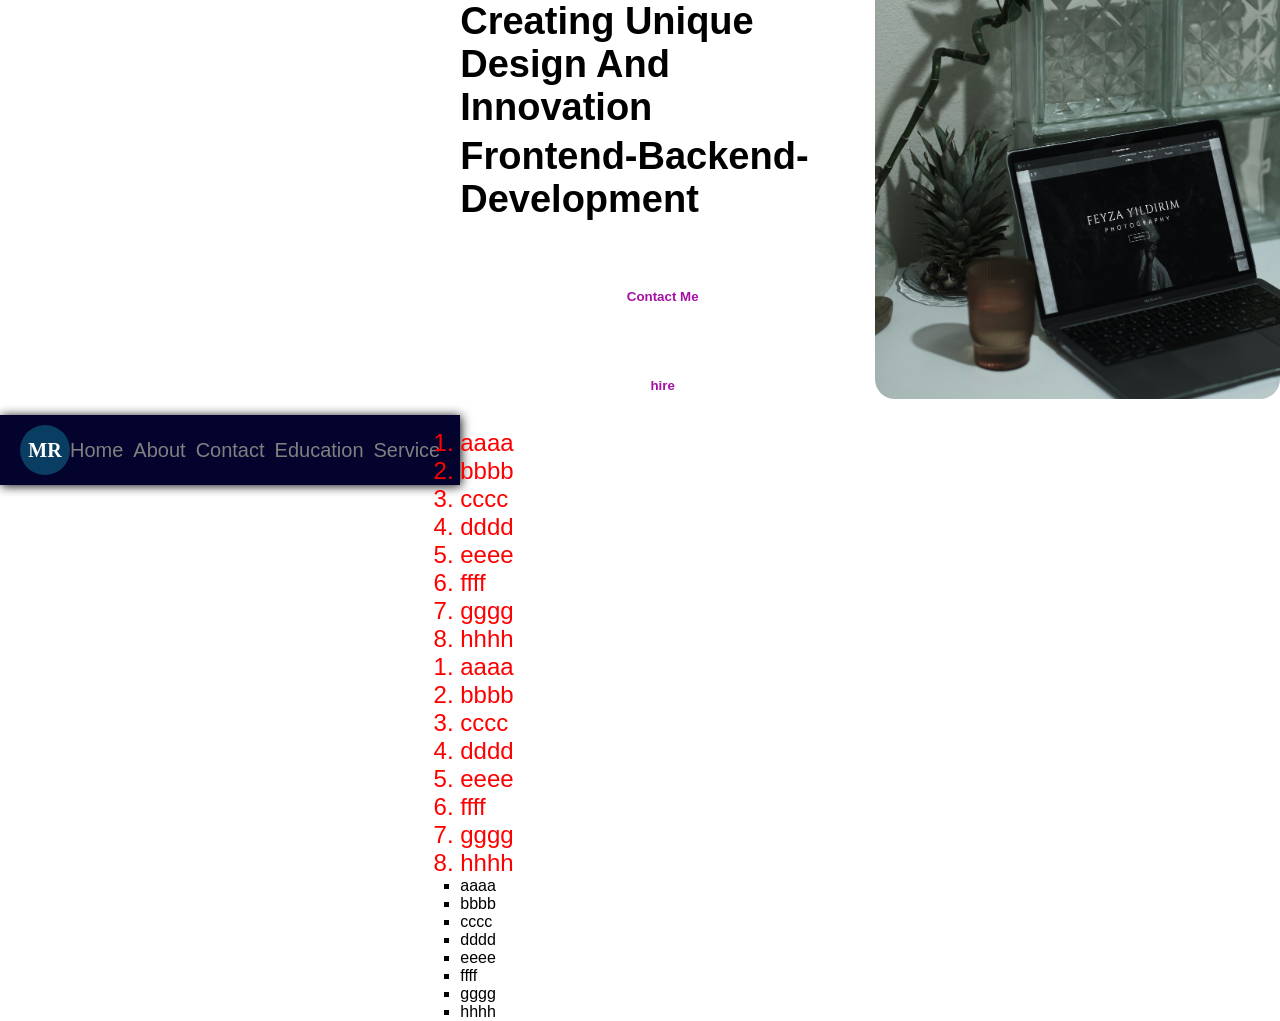
<file: index.html>
<!DOCTYPE html>
<html lang="en">
<head>
    <meta charset="UTF-8">
    <meta name="viewport" content="width=device-width, initial-scale=1.0">
    <title>My profile</title>
    
    <link rel="stylesheet" href="index.css" />
</head>
   
<body>
    <nav>
        <div class="logo">MR</div>
        <div class="menu">

            <a href="./index.html">Home</a>
            <a href="./About.html">About</a>
            <a href="./Contact.html">Contact</a>
            <a href="./Education.html">Education</a>
            <a href="./Service.html">Service</a>

        </div>
    </nav> 
   
<div class="banner_main">
    <div class="banner_data">
        <h1>Hi I am Melina Rana</h1>
        <div>creating unique design and innovation</div>
        <div>Frontend-backend-development</div>
        <div class="banner_button">
            <button>Contact Me</button>
            <button>hire</button>
    </div>
</div>

    <div class="banner">
        <img src="./resource/images/pexels-feyzayildirimphoto-19880807.jpg" alt="profile" />
    </div>

    <div class="menu_icon">
        <svg xlmns="<svg xmlns="http://www.w3.org/2000/svg" width="24" height="24" viewBox="0 0 24 24"><path fill="currentColor" d="M7 12a2 2 0 1 1-4 0a2 2 0 0 1 4 0m7 0a2 2 0 1 1-4 0a2 2 0 0 1 4 0m7 0a2 2 0 1 1-4 0a2 2 0 0 1 4 0"/></svg>
    </div>

<div>
    <!-- ordered list and unorderlist-->
     <ol type="1">
        <li>aaaa</li>
        <li>bbbb</li>
        <li>cccc</li>
        <li>dddd</li>
        <li>eeee</li>
        <li>ffff</li>
        <li>gggg</li>
        <li>hhhh</li>
     </ol>

     <!-- ONORDER LIST-->
      <ul type="square">
         <ol type="1">
        <li>aaaa</li>
        <li>bbbb</li>
        <li>cccc</li>
        <li>dddd</li>
        <li>eeee</li>
        <li>ffff</li>
        <li>gggg</li>
        <li>hhhh</li>
     </ol>
        <li>aaaa</li>
        <li>bbbb</li>
        <li>cccc</li>
        <li>dddd</li>
        <li>eeee</li>
        <li>ffff</li>
        <li>gggg</li>
        <li>hhhh</li>
      </ul>

</div>

</body>
</html>
</file>
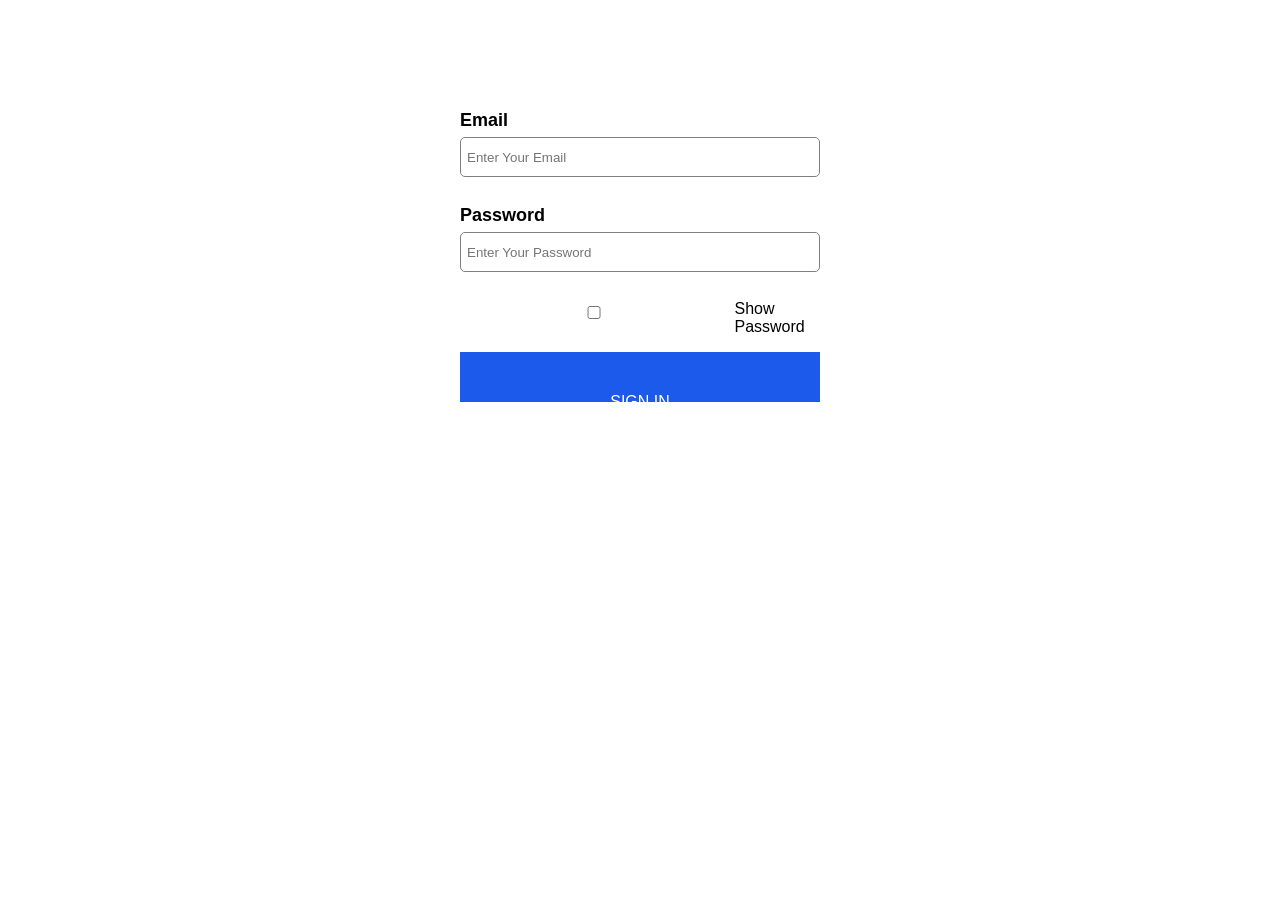
<file: About.html>
<!DOCTYPE html>
<html lang="en">
<head>
    <meta charset="UTF-8">
    <meta name="viewport" content="width=device-width, initial-scale=1.0">
    <title>My profile</title>

    <link rel="stylesheet" href="index.css" />
</head>

<body class="about_body">

    <!-- FORM BOX -->
    <div class="form">

        <!-- EMAIL -->
        <div class="form_menu">
            <label for="username">Email</label>
            <input id="username" type="text" placeholder="enter your email" />
        </div>

        <!-- PASSWORD -->
        <div class="form_menu">
            <label for="password">Password</label>
            <input id="password" type="password" placeholder="enter your password" />
        </div>

        <!-- CHECKBOX -->
        <div class="form_check">
            <input type="checkbox" id="showpass" />
            <label for="showpass">Show password</label>
        </div>

        <!-- BUTTON -->
        <div class="form_button">
            <div class="animation_button"></div>
            <button type="submit">Sign in</button>
        </div>

    </div>

</body>
</html>
</file>
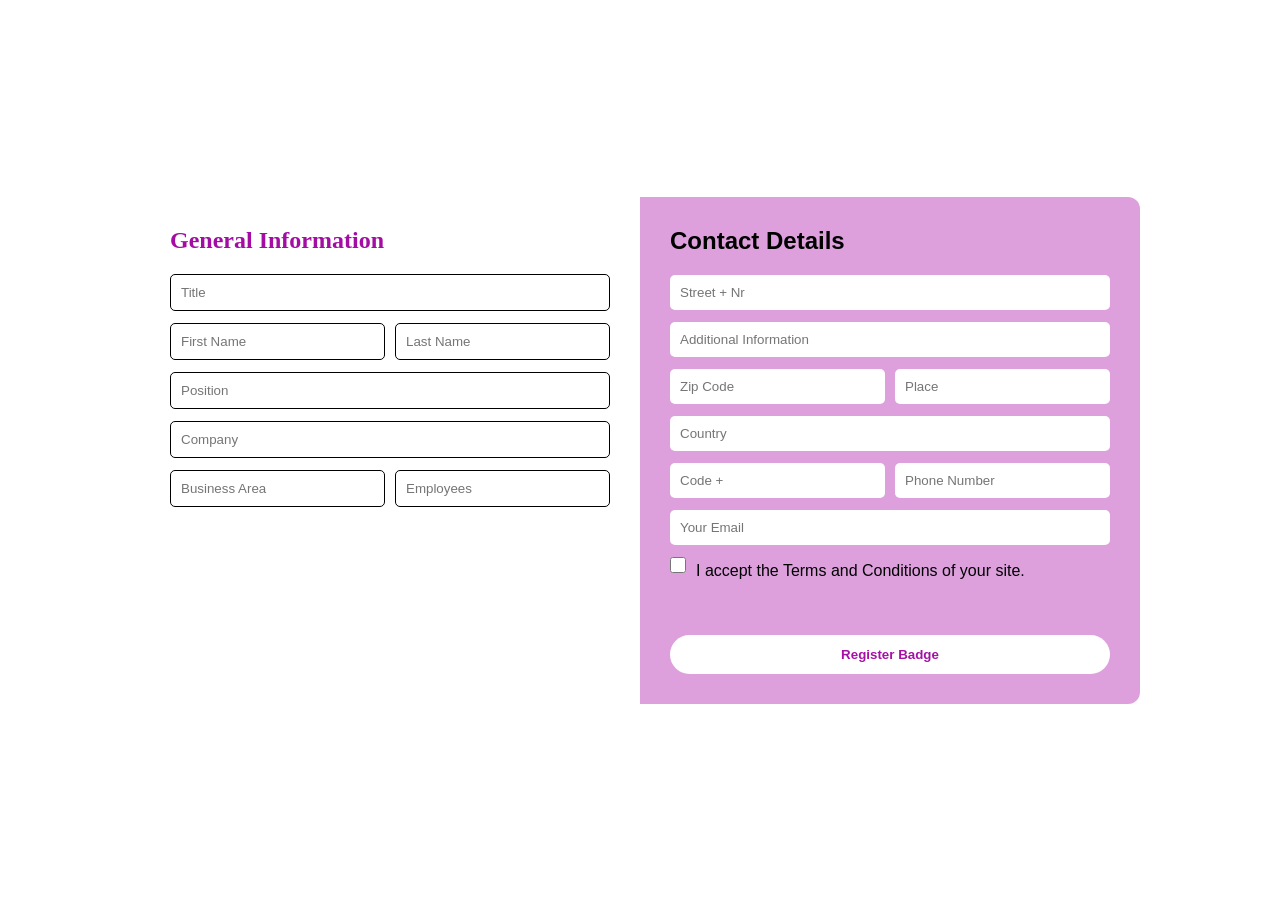
<file: registration.html>
<!DOCTYPE html>
<html lang="en">
<head>
  <meta charset="UTF-8" />
  <meta name="viewport" content="width=device-width, initial-scale=1.0"/>
  <title>Regestrstion form</title>
  <link rel="stylesheet" href="index.css" />
</head>
<body>

<div class="container">
  <div class="card">

    <!-- LEFT SIDE -->
    <div class="left">
      <h2>General Information</h2>

      <input type="text" placeholder="Title" />

      <div class="row">
        <input type="text" placeholder="First Name" />
        <input type="text" placeholder="Last Name" />
      </div>

      <input type="text" placeholder="Position" />
      <input type="text" placeholder="Company" />

      <div class="row">
        <input type="text" placeholder="Business Area" />
        <input type="text" placeholder="Employees" />
      </div>
    </div>

    <!-- RIGHT SIDE -->
    <div class="right">
      <h2>Contact Details</h2>

      <input type="text" placeholder="Street + Nr" />
      <input type="text" placeholder="Additional Information" />

      <div class="row">
        <input type="text" placeholder="Zip Code" />
        <input type="text" placeholder="Place" />
      </div>

      <input type="text" placeholder="Country" />

      <div class="row">
        <input type="text" placeholder="Code +" />
        <input type="text" placeholder="Phone Number" />
      </div>

      <input type="email" placeholder="Your Email" />

      <label>
        <input type="checkbox" />
        I accept the Terms and Conditions of your site.
      </label>

      <button>Register Badge</button>
    </div>

  </div>
</div>

</body>
</html>
</file>
<file: index.css>
/* body {
    font-family: Arial;
    margin: 0;
    padding: 0;
    background-color: rgb(23, 116, 147);
} */
/* .home p{
        color: black;
        font-size: 18px;
        line-height: 1.6;
        margin: 10px 20px;
        margin-top: 20px;
}
     */
/* Navbar */
nav {
    background-color:rgb(3, 3, 46);
    padding: 10px 20px;
    display: flex;
    justify-content: space-between;
    align-items: center;
    box-shadow: 1px 1px 10px #0c0c0c;
}

/* Logo */
.logo {
    background-color: #0a3d62;
    height: 50px;
    width: 50px;
    font-size: 20px;
    display: flex;
    justify-content: center;
    align-items: center;
    border-radius: 100px;
    color: white;
    font-family:times new roman;
    font-weight: bold;
}

/* Menu */
.menu {
    /* background-color: blue; */
    display: flex;
    gap: 10px;
  
}

/* Links */
.menu a {
    font-size: 20px;
    color: gray;
    text-decoration: none;
    cursor: pointer;
    transition: all .5s linear;
}

/* Hover */
.menu a:hover {
    color: rgb(28, 96, 185);
    font-size: 12px;
}
.menu_icon{
    display:none;
}

.banner_main{
    display:grid;
    grid-template-columns:1fr 1fr;
    gap:10px;
}
.banner_data{
    display:flex;
    flex-direction:column;
    gap:6px;
    align-items:center;
    justify-content: center;
}
.banner_data h1{
    margin: 0px;
    padding: 0px;
    font-size: 44px;
    font-style:italic;
}
.banner_data div{
    font-size:38px;
    text-transform: capitalize;
    font-weight:700;
}
.banner_buttons button{
    background-color:red;
    padding: 18px 2px;
    color:white;
    border:none;
    border-radius:10px;
    font-size:10px;
    animation:alternate infinite 5s buttonanimate;
}
.banner{
    /* background-color: green; */
    height: 500px;
    width: 100%;
    margin: 20px 0px;
    border-radius: 20px;
    overflow: clip;
}
.banner img{
   
    height: 100%;
    width: 100%;
    object-fit: cover;
}
.background{
    height: 400px;
    width: 100%;
    background-image: url("./resource/images/pexels-feyzayildirimphoto-19880807.jpg");
    background-size: cover;
    background-repeat: no-repeat;
}

ol{
    color:red;
    font-size:24px;
}

/* form container */
.about_body {
    height: 100%;
    width: 100%;
    display: flex;
    justify-content: center;
    align-items: center;
    position: relative; /* FIXED typo */
    /* background-color: rgb(27, 27, 238);
} */

/* form box */
.form {
    width: 400px;
    height: fit-content;
    margin: 0 auto;
    background-color: rgb(255, 255, 255);
    padding: 10px 20px;
    display: flex;
    flex-direction: column;
    gap: 16px;
    position: absolute;
    top: 100px;
    left: 0;
    right: 0;
}

/* input groups */
.form_menu {
    display: flex;
    flex-direction: column;
    gap: 6px;
}

.form_menu label {
    font-size: 18px;
    font-weight: 600;
    text-transform: capitalize;
}

.form_menu input {
    height: 40px;
    padding: 0 6px;
    border-radius: 5px;
    border: 1px solid gray;
}

.form_menu input::placeholder {
    text-transform: capitalize;
}

/* checkbox */
.form_check {
    display: flex;
    align-items: center;
    gap: 6px;
}

.form_check label {
    font-size: 16px;
    text-transform: capitalize;
}

/* button container */
.form_button {
    height: 50px;
    width: 100%;
    display: flex;
    align-items: center;
    justify-content: center;
    position: relative;
    background-color: rgb(27, 90, 235);
    overflow: hidden;
}

/* actual button */
.form_button button {
    color: white;
    height: 100%;
    width: 100%;
    font-size: 16px;
    font-weight: 500;
    text-transform: uppercase;
    background-color: transparent;
    border: none;
    cursor: pointer;
    display: flex;
    align-items: center;
    justify-content: center;
    position: relative;
    z-index: 2;
}

/* animation layer */
.animation_button {
    width: 0%;
    height: 100%;
    left: 0;
    top: 0;
    background-color: red;
    position: absolute;
    z-index: 1;
    transition: all 2s ease-in-out;
}



@keyframes buttonanimate{
    from{
        transform: rotate(0deg);
    }
    to{
        transform:rotate(45deg);
    }
}

@media(max-width:480px){
    body{
        background-color: rgb(231, 189, 240);  
    }
    .menu{
        display: none;
    }
    .menu_icon{
        display:block;
        position: fixed;
        top: 10px;
        right: 20px;
}
    }
    .menu_icon svg{
        color:black;
    }
}




/* REGESTRSTION FORM */
* {
  margin: 0;
  padding: 0;
  box-sizing: border-box;
  font-family: Arial;
}

body {
  background: white;
  display: flex;
  justify-content: center;
  align-items: center;
  height: 100vh;
}

.card {
  width: 1000px;
  display: flex;
  border-radius: 12px;
  overflow: hidden;
  box-shadow: rgba(0,0,0,0.15);
}

/* LEFT SIDE */
.left {
  flex: 1;
  background: white;
  padding: 30px;
}

.left h2 {
  margin-bottom: 20px;
  color:rgb(164, 13, 164);
  font-family: 'Times New Roman', Times, serif;
}

/* RIGHT SIDE */
.right {
  flex: 1;
  background:plum;
  padding: 30px;
  color: black;
}

.right h2 {
  margin-bottom: 20px;
}

/* INPUT STYLE */
input {
  width: 100%;
  padding: 10px;
  margin-bottom: 12px;
  border: 1px solid black;
  border-radius: 5px;
}

/* RIGHT INPUT STYLE */
.right input {
  border: none;
}

/* ROW (side by side inputs) */
.row {
  display: flex;
  gap: 10px;
}

.row input {
  flex: 1;
}

/* BUTTON */
button {
  width: 100%;
  padding: 12px;
  border: none;
  border-radius: 25px;
  background: white;
  color:rgb(165, 17, 165);
  font-weight: bold;
  cursor: pointer;
  margin-top: 50px;
}

button:hover {
  background: #f1f1f1;
}

/* CHECKBOX */
label {
  display: flex;
  align-items: center;
  gap:10px;
}
label input{
    width:16px;
    height:16px;
    
}
</file>
